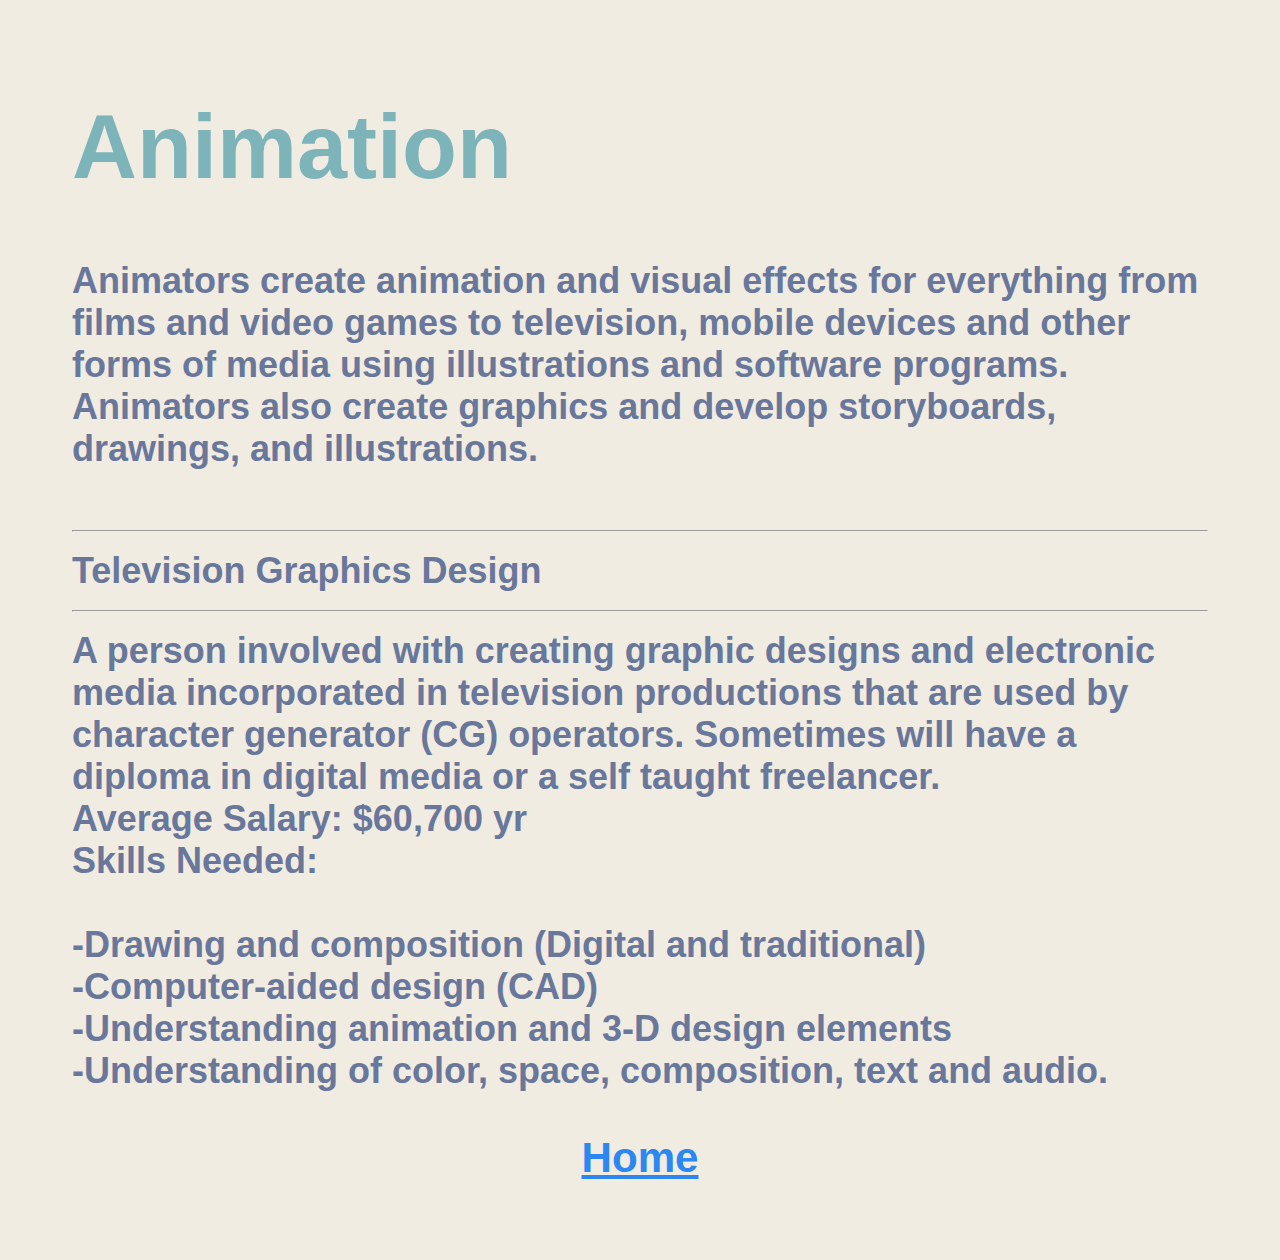
<file: animation.html>
<!DOCTYPE html>
<html>
<link rel="stylesheet" type="text/css" href="carouselmain.css">
<head>
<meta name="viewport" content="width=device-width, initial-scale=1">
<script src="carouseljs.js"></script>
</head>
<body>
<h1>Animation</h1>
<h2>Animators create animation and visual effects for everything from films and video games to television, mobile devices and other forms of media using illustrations and software programs. Animators also create graphics and develop storyboards, drawings, and illustrations.
<br>
<br>
<hr>
Television Graphics Design
<hr>
A person involved with creating graphic designs and electronic media incorporated in television productions that are used by character generator (CG) operators. Sometimes will have a diploma in digital media or a self taught  freelancer.
<br>Average Salary: $60,700 yr
<br>
Skills Needed:<br>
<br>-Drawing and composition (Digital and traditional)
<br>-Computer-aided design (CAD)
<br>-Understanding animation and 3-D design elements
<br>-Understanding of color, space, composition, text and audio.



<footer><center><h3><a href="quiz.html">Home</a></h3></center></footer>
</body>
</file>
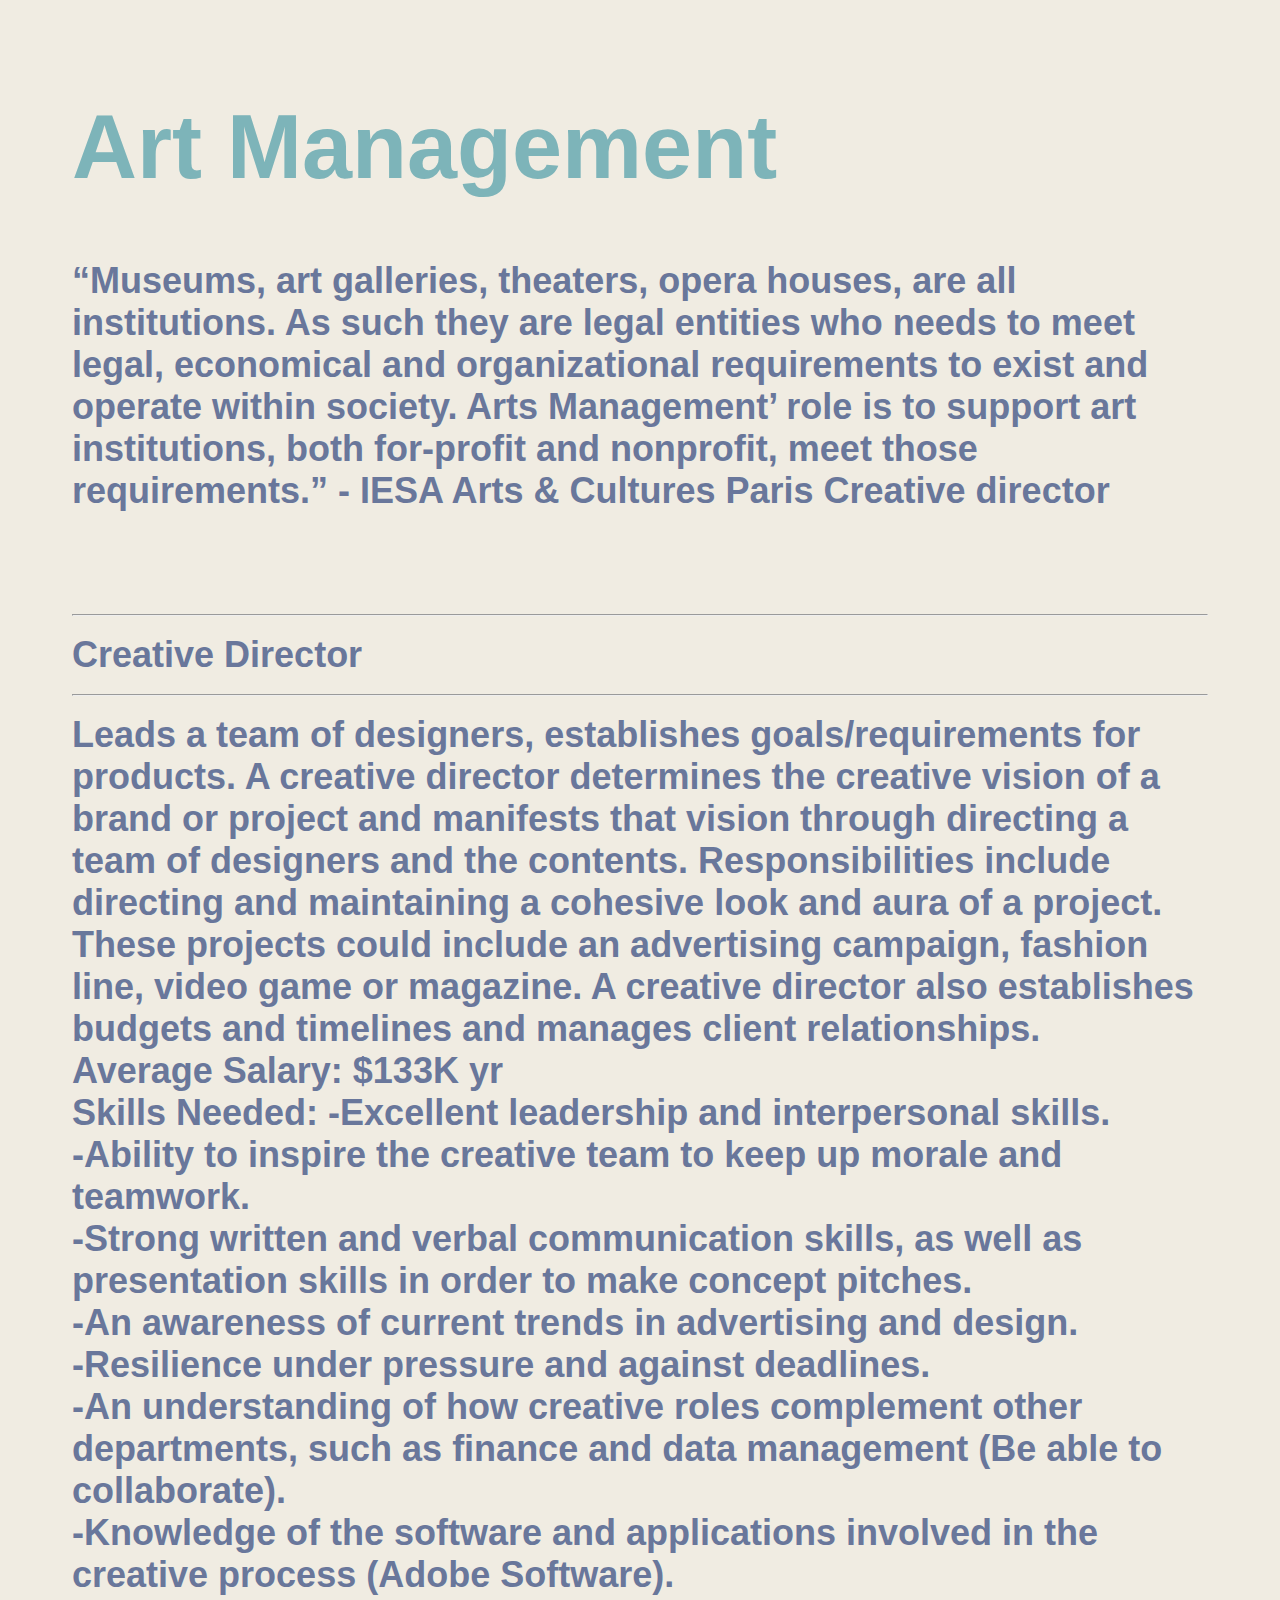
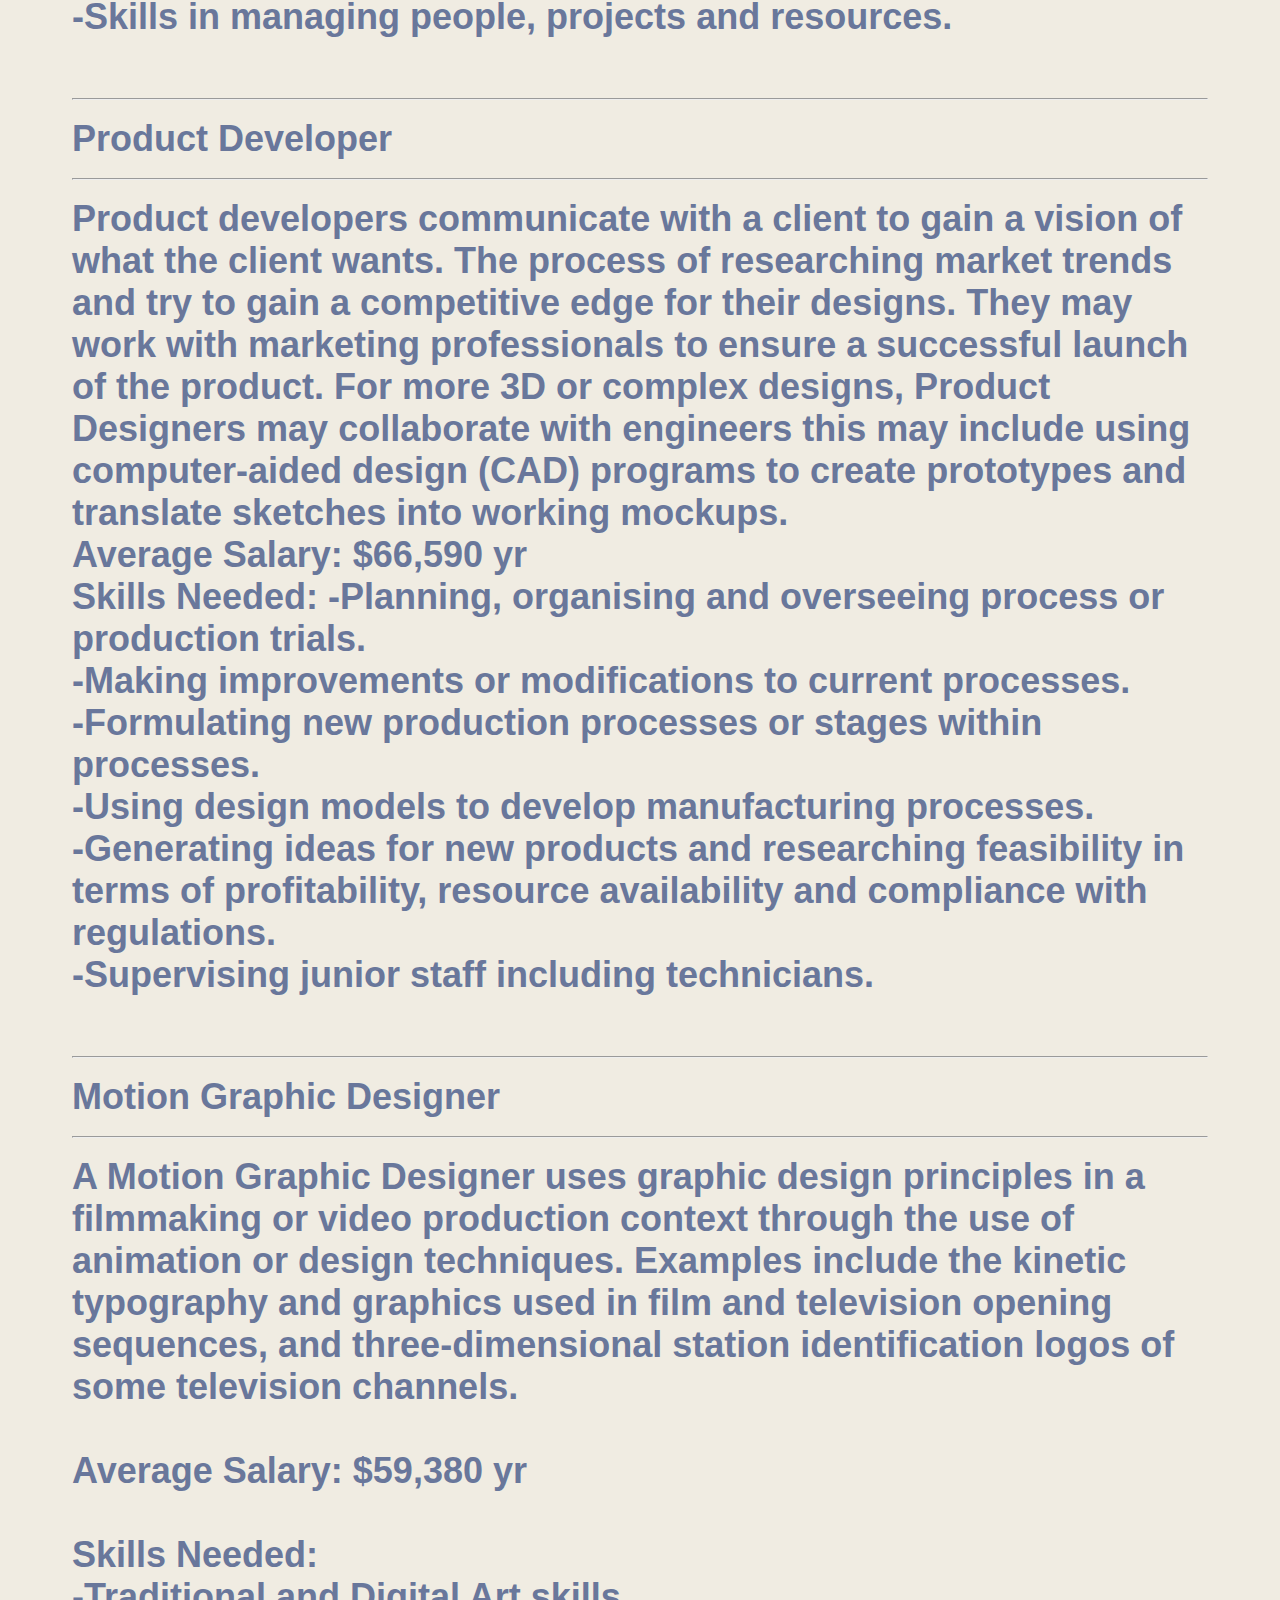
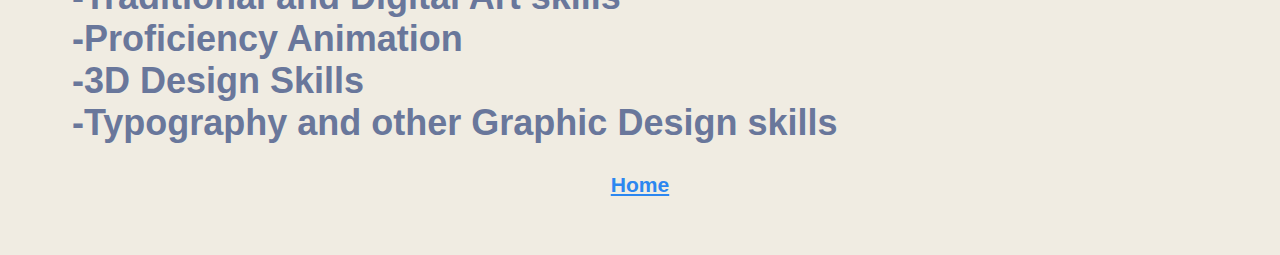
<file: artmanagement.html>
<!DOCTYPE html>
<html>
<link rel="stylesheet" type="text/css" href="carouselmain.css">
<head>
<meta name="viewport" content="width=device-width, initial-scale=1">
</head>
<body>
<h1>Art Management</h1>
<h2>“Museums, art galleries, theaters, opera houses, are all institutions. As such they are legal entities who needs to meet legal, economical and organizational requirements to exist and operate within society. Arts Management’ role is to support art institutions, both for-profit and nonprofit, meet those requirements.”  - IESA Arts & Cultures Paris Creative director
    <br>
    <br>
    <br>    
    <hr>
    Creative Director
        <hr>
        Leads a team of designers, establishes goals/requirements for products. A creative director determines the creative vision of a brand or project and manifests that vision through directing  a team of designers and the contents. Responsibilities include directing and maintaining a cohesive look and aura of a project. These projects could include an advertising campaign, fashion line, video game or magazine. A creative director also establishes budgets and timelines and manages client relationships.
        <br>
        Average Salary: $133K yr
        <br>
        Skills Needed: 
        -Excellent leadership and interpersonal skills.<br>
        -Ability to inspire the creative team to keep up morale and teamwork.<br>
        -Strong written and verbal communication skills, as well as presentation skills in order to make concept pitches.<br>
        -An awareness of current trends in advertising and design.<br>
        -Resilience under pressure and against deadlines.<br>
        -An understanding of how creative roles complement other departments, such as finance and data management (Be able to collaborate). <br>
        -Knowledge of the software and applications involved in the creative process  (Adobe Software).<br>
        -Skills in managing people, projects and resources.<br>
        <br>
        <hr>
        Product Developer
        <hr>
        Product developers communicate with a client to gain a vision of what the client wants. The process of researching market trends and try to gain a competitive edge for their designs. They may work with marketing professionals to ensure a successful launch of the product. For more 3D or complex designs, Product Designers may collaborate with engineers this may include using computer-aided design (CAD) programs to create prototypes and translate sketches into working mockups. 
        <br>
        Average Salary: $66,590 yr
        <br>
        Skills Needed: 
        -Planning, organising and overseeing process or production trials. <br>
        -Making improvements or modifications to current processes. <br>
        -Formulating new production processes or stages within processes. <br>
        -Using design models to develop manufacturing processes. <br>
        -Generating ideas for new products and researching feasibility in terms of profitability, resource availability and compliance with regulations. <br>
        -Supervising junior staff including technicians. <br>
        <br>
        <hr>
        Motion Graphic Designer
        <hr>
        A Motion Graphic Designer uses graphic design principles in a filmmaking or video production context through the use of animation or design techniques. Examples include the kinetic typography and graphics used in film and television opening sequences, and three-dimensional station identification logos of some television channels.
        <br>
        <br>
        Average Salary: $59,380 yr
        <br>
        <br>
        Skills Needed:
        <br>-Traditional and Digital Art skills
        <br>-Proficiency Animation 
        <br>-3D Design Skills
        <br>-Typography and other Graphic Design skills
    </h2>

<footer><center><h3><a href="quiz.html">Home</a></h3></center></footer>
</body>
</html>
</file>
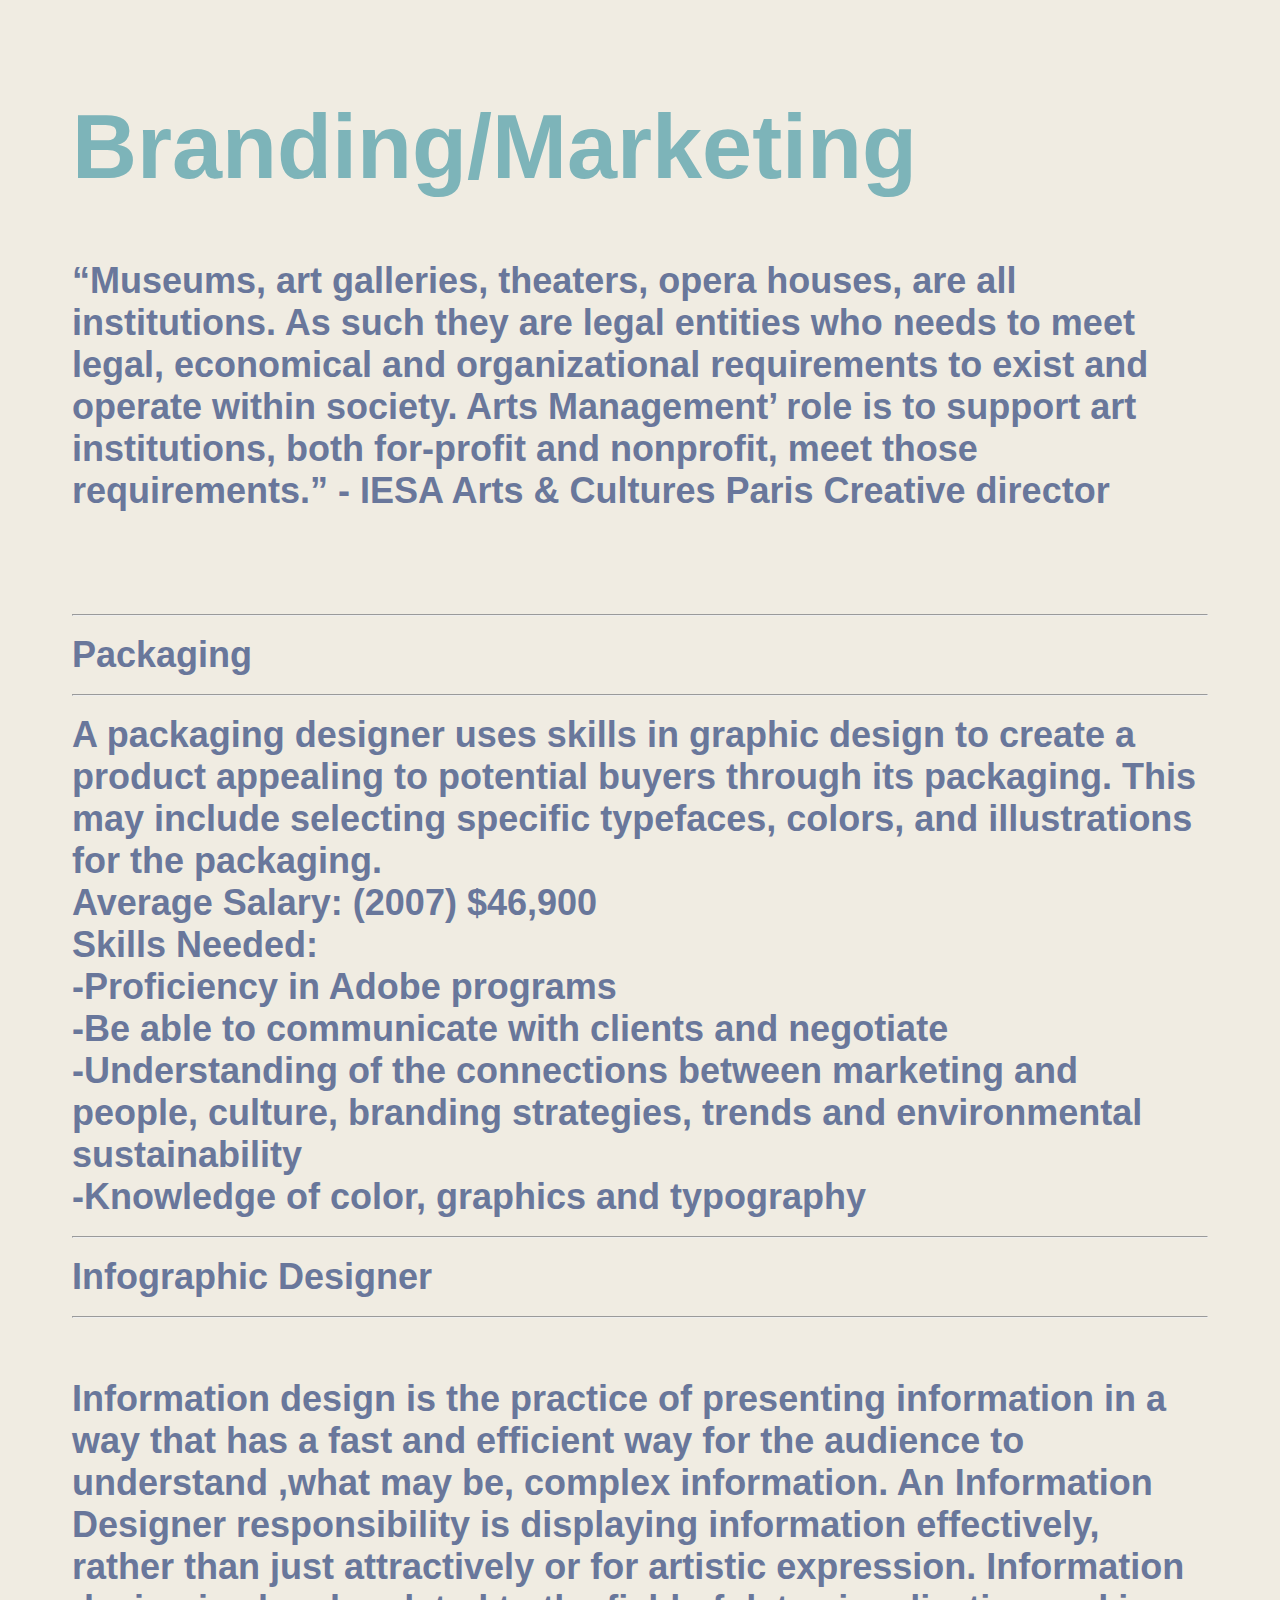
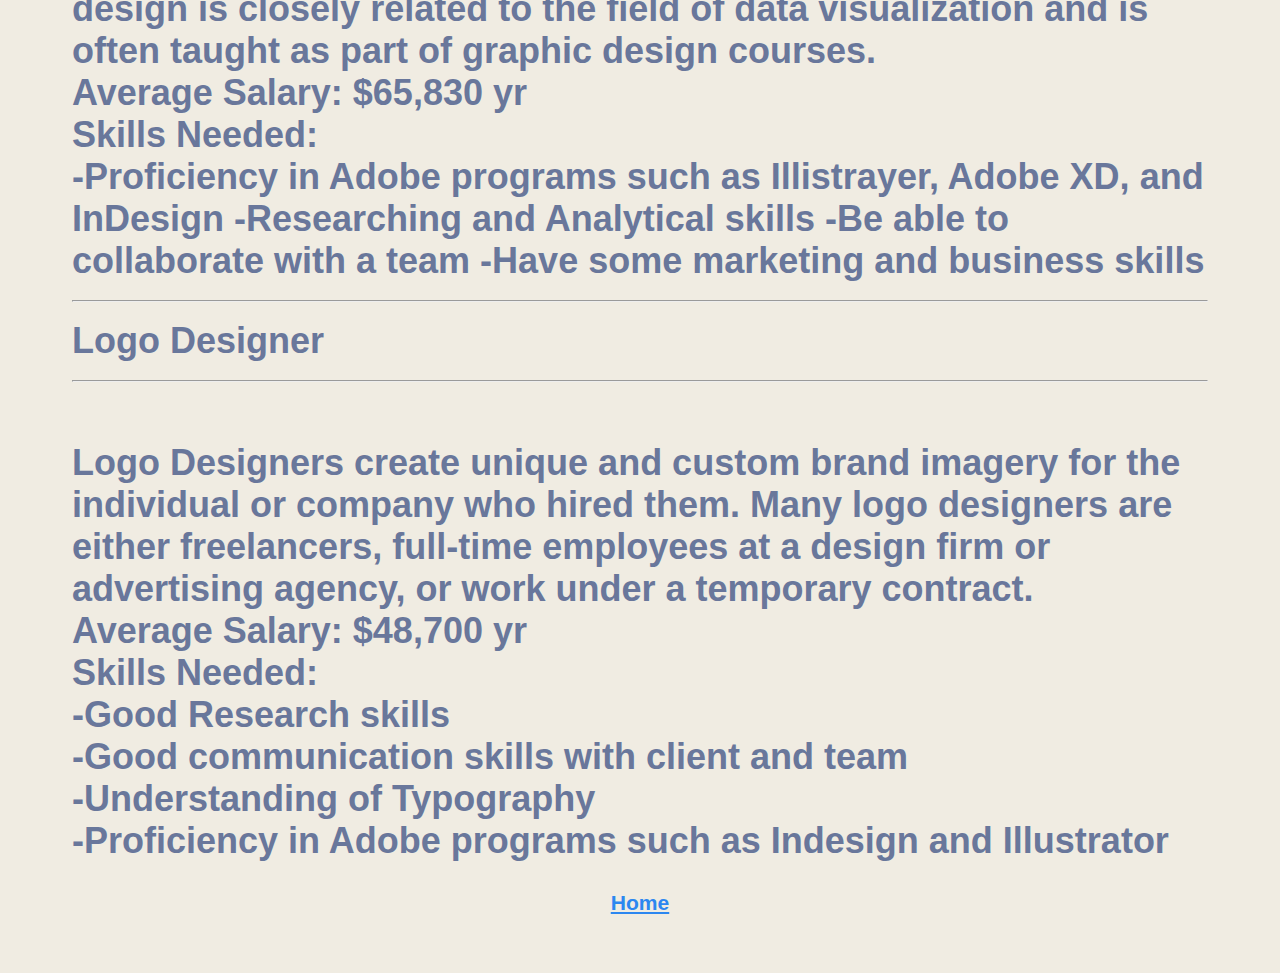
<file: branding.html>
<!DOCTYPE html>
<html>
<link rel="stylesheet" type="text/css" href="carouselmain.css">
<head>
<meta name="viewport" content="width=device-width, initial-scale=1">
</head>
<body>
<h1>Branding/Marketing</h1>
<h2>“Museums, art galleries, theaters, opera houses, are all institutions. As such they are legal entities who needs to meet legal, economical and organizational requirements to exist and operate within society. Arts Management’ role is to support art institutions, both for-profit and nonprofit, meet those requirements.”  - IESA Arts & Cultures Paris Creative director
        <br>
        <br>
        <br>    
        <hr> 
        Packaging
        <hr>
        A packaging designer uses skills in graphic design to create a product appealing to potential buyers through its packaging. This may include selecting specific typefaces, colors, and illustrations for the packaging.
        <br>    
    Average Salary: (2007) $46,900
    <br>
    Skills Needed:
    <br>
    -Proficiency in Adobe programs<br>
    -Be able to communicate with clients and negotiate<br>
    -Understanding of the connections between marketing and people, culture, branding strategies, trends and environmental sustainability<br>
    -Knowledge of color, graphics and typography<br>
    <hr>
    Infographic Designer
    <hr>
    <br>
    Information design is the practice of presenting information in a way that has a fast and  efficient way for the audience to understand ,what may be, complex information. An Information Designer responsibility is displaying information effectively, rather than just attractively or for artistic expression. Information design is closely related to the field of data visualization and is often taught as part of graphic design courses.
    <br>
    Average Salary: $65,830 yr
    <br>
    Skills Needed:
    <br>
    -Proficiency in Adobe programs such as Illistrayer, Adobe XD, and InDesign
    -Researching and Analytical skills
    -Be able to collaborate with a team
    -Have some marketing and business skills
    <br>
    <hr>
    Logo Designer
    <hr>
    <br>
    Logo Designers create unique and custom brand imagery for the individual or company who hired them. Many logo designers are either freelancers, full-time employees at a design firm or advertising agency, or work under a temporary contract.
    <br>
    Average Salary: $48,700 yr
    <br>
    Skills Needed:<br>
    -Good Research skills<br>
    -Good communication skills with client and team<br>
    -Understanding of Typography<br>
    -Proficiency in Adobe programs such as Indesign and Illustrator<br>
</h2></body>

<footer><center><h3><a href="quiz.html">Home</a></h3></center></footer>
</file>
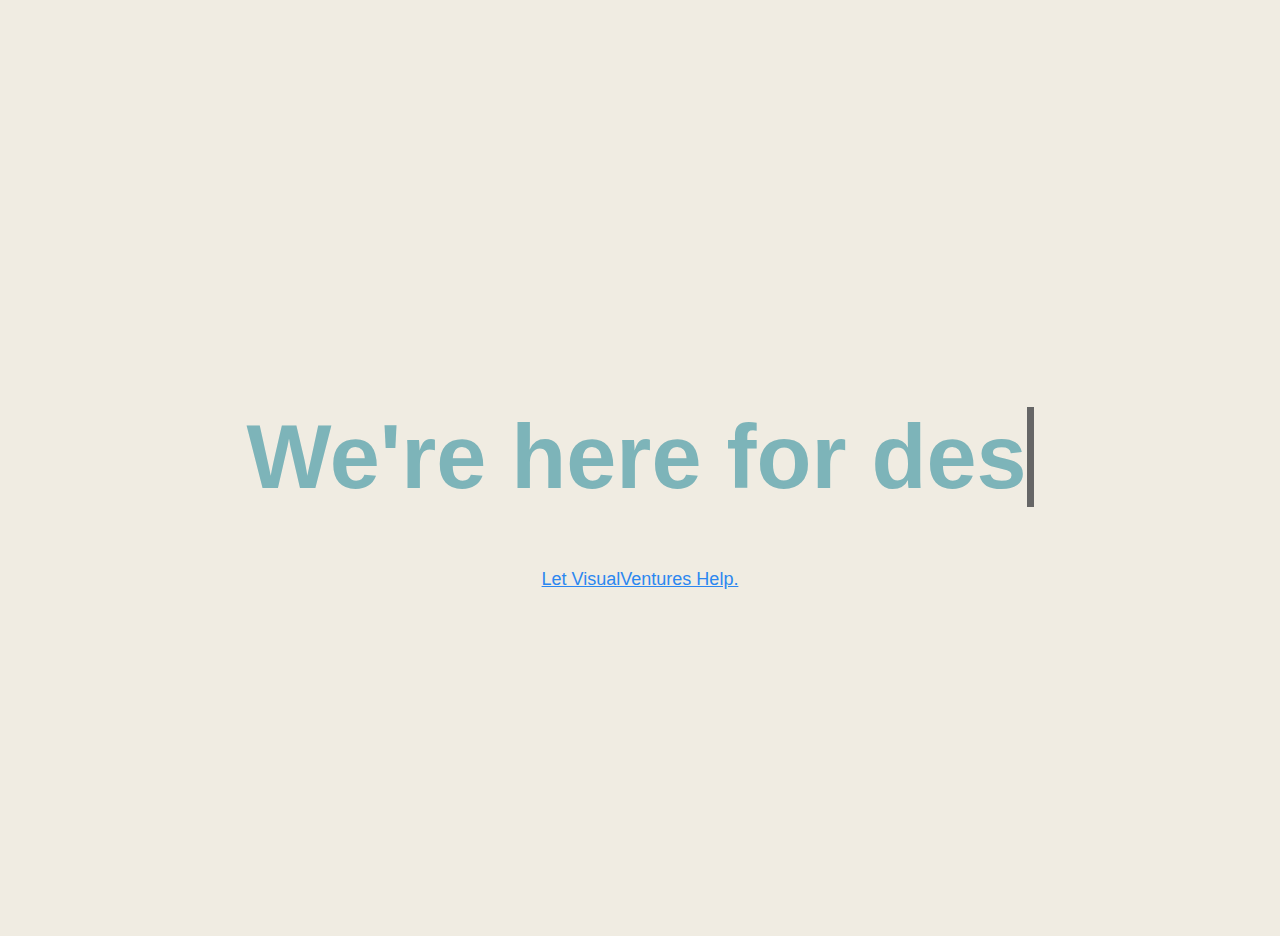
<file: carousel.html>
<!DOCTYPE html>
<html>
<link rel="stylesheet" type="text/css" href="carouselmain.css">
<head>
<meta name="viewport" content="width=device-width, initial-scale=1">
<script src="carouseljs.js"></script>
</head>
<body>
<h1>We're here for
  <span
     class="txt-rotate"
     data-period="2000"
     data-rotate= '[ "designers.", "artists.", "illustrators.", "freelancers.", "your career." ]'></span>
</h1>
<center><a href="quiz.html">Let VisualVentures Help.</a></center>


</body>
</html>
</file>
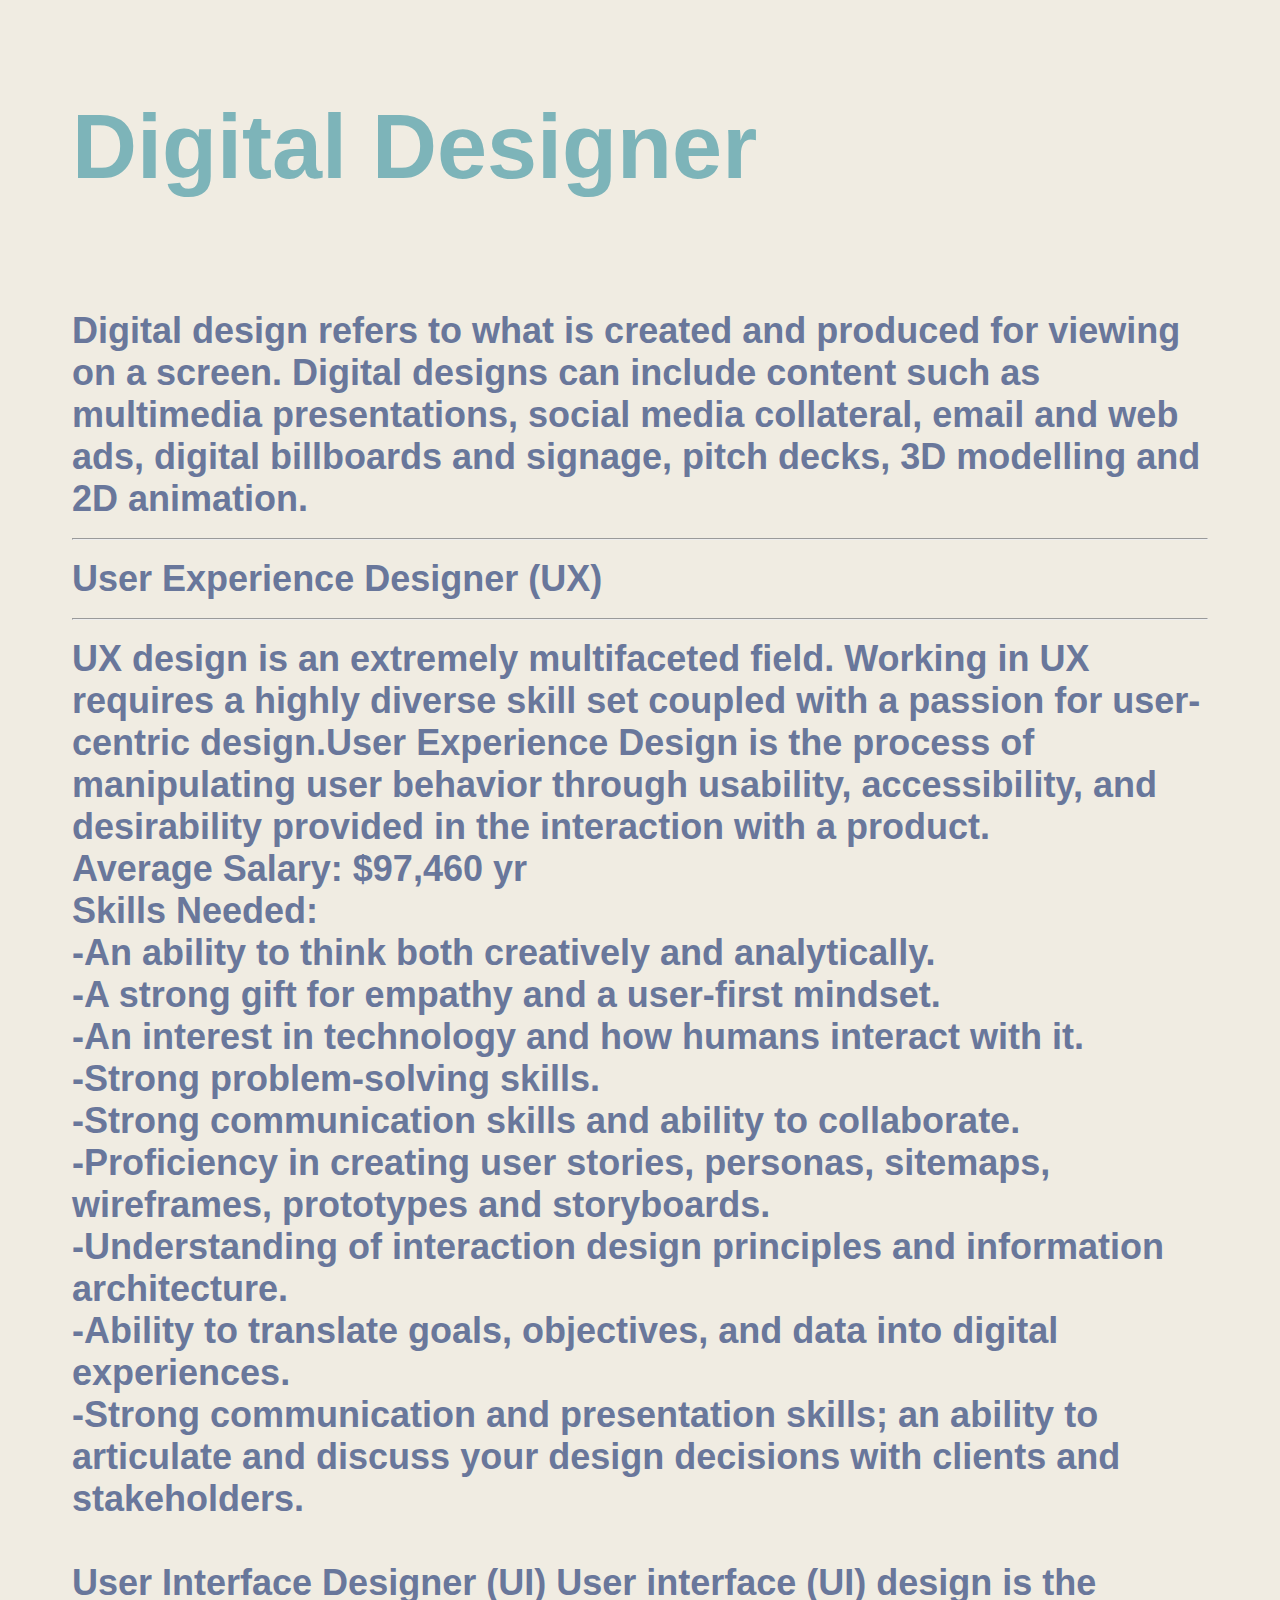
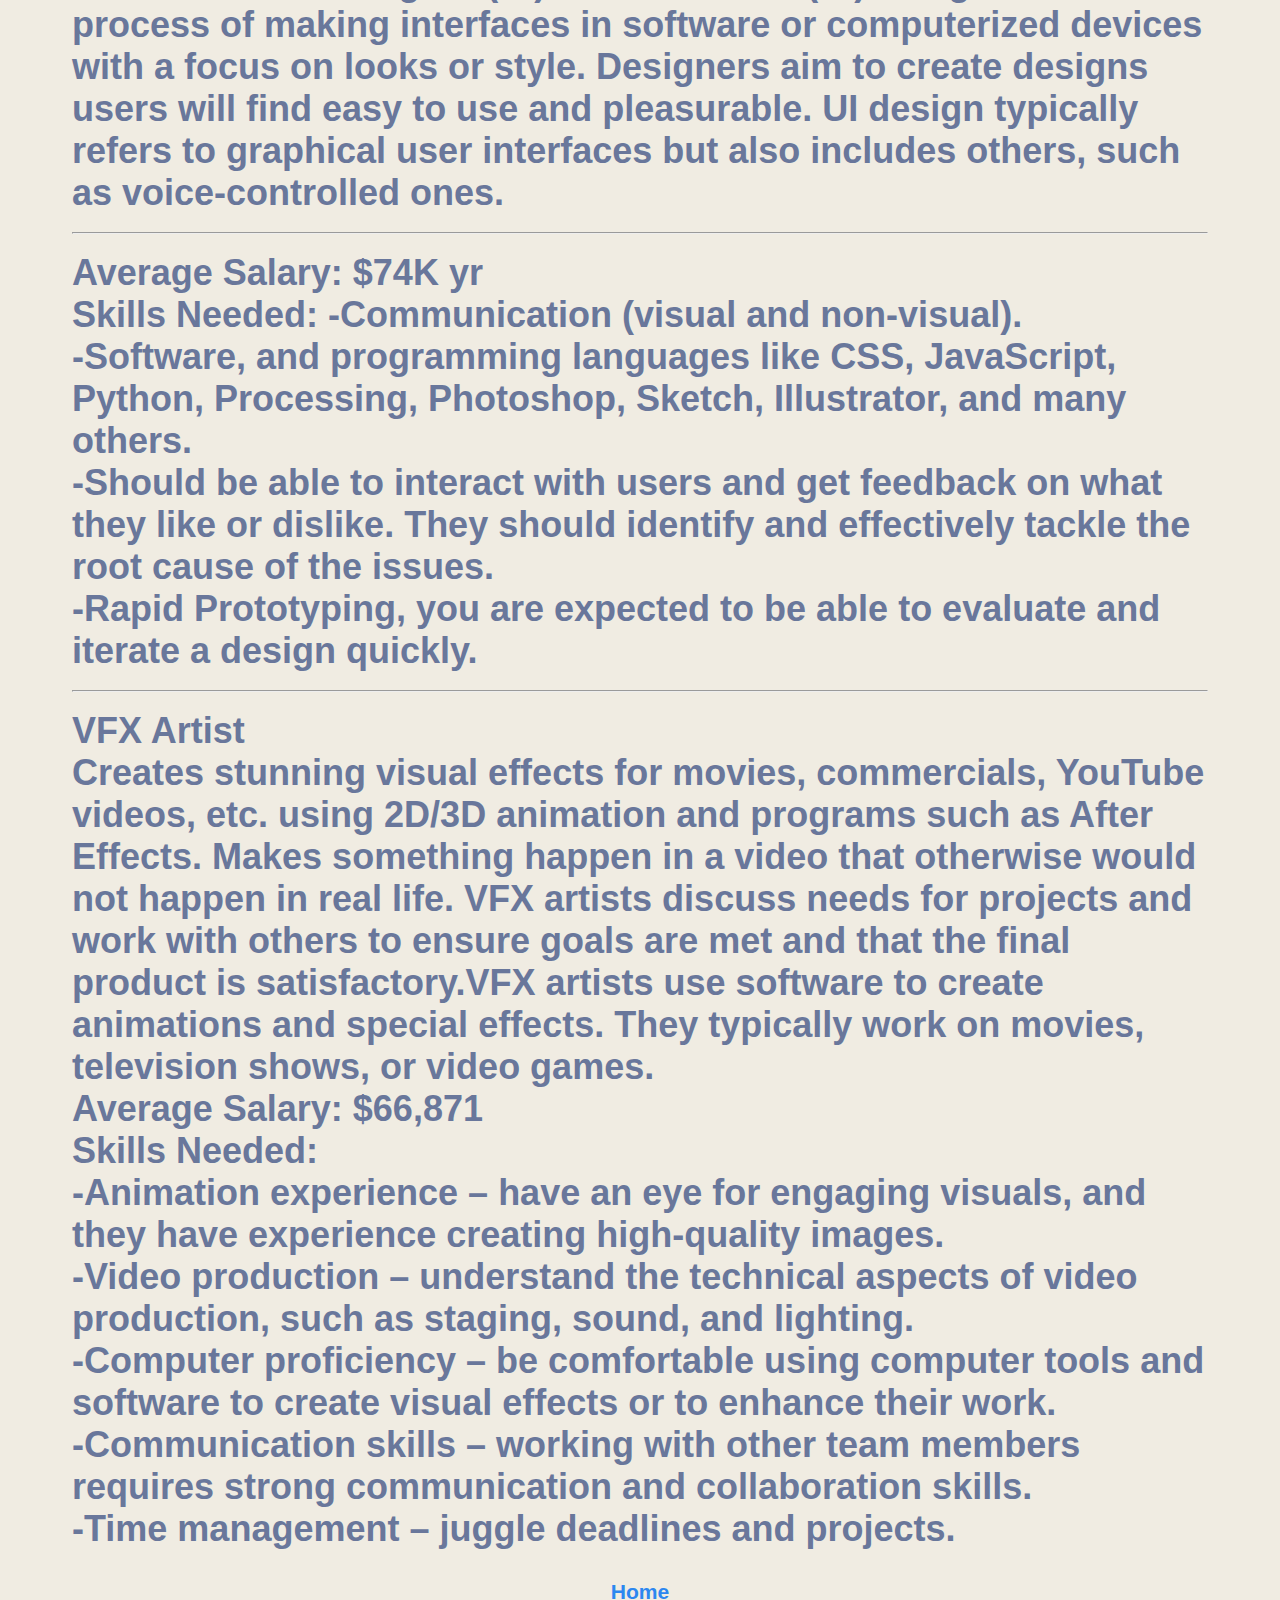
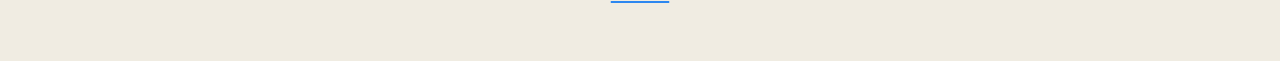
<file: digitaldesign.html>
<!DOCTYPE html>
<html>
<link rel="stylesheet" type="text/css" href="carouselmain.css">
<head>
<meta name="viewport" content="width=device-width, initial-scale=1">
</head>
<body>
<h1>Digital Designer</h1><br>
<h2>
        Digital design refers to what is created and produced for viewing on a screen.
        Digital designs can include content such as multimedia presentations, social media collateral, email and web ads, digital billboards and signage, pitch decks, 3D modelling and 2D animation.
        <br>
        <hr>
        User Experience Designer (UX)
        <hr>
        UX design is an extremely multifaceted field. Working in UX requires a highly diverse skill set coupled with a passion for user-centric design.User Experience Design is the process of manipulating user behavior through usability, accessibility, and desirability provided in the interaction with a product.
        <br>
        Average Salary: $97,460 yr
        <br>
        Skills Needed:
        <br>
        -An ability to think both creatively and analytically. <br>
        -A strong gift for empathy and a user-first mindset. <br>
        -An interest in technology and how humans interact with it. <br>
        -Strong problem-solving skills. <br>
        -Strong communication skills and ability to collaborate. <br>
        -Proficiency in creating user stories, personas, sitemaps, wireframes, prototypes and storyboards. <br>
        -Understanding of interaction design principles and information architecture. <br>
        -Ability to translate goals, objectives, and data into digital experiences. <br>
        -Strong communication and presentation skills; an ability to articulate and discuss your design decisions with clients and stakeholders. <br>   
    <br>
        User Interface Designer (UI)
        User interface (UI) design is the process of making interfaces in software or computerized devices with a focus on looks or style. Designers aim to create designs users will find easy to use and pleasurable. UI design typically refers to graphical user interfaces but also includes others, such as voice-controlled ones.
        <hr>
        Average Salary: $74K yr<br>
        Skills Needed:
        -Communication (visual and non-visual). <br>
        -Software, and programming languages like CSS, JavaScript, Python, Processing, Photoshop, Sketch, Illustrator, and many others. <br>
        -Should be able to interact with users and get feedback on what they like or dislike. They should identify and effectively tackle the root cause of the issues. <br>
        -Rapid Prototyping, you are expected to be able to evaluate and iterate a design quickly. <br>
        <hr>
        VFX Artist<br>
        Creates stunning visual effects for movies, commercials, YouTube videos, etc. using 2D/3D animation and programs such as After Effects.  Makes something happen in a video that otherwise would not happen in real life. VFX artists discuss needs for projects and work with others to ensure goals are met and that the final product is satisfactory.VFX artists use software to create animations and special effects. They typically work on movies, television shows, or video games.
        <br>
        Average Salary: $66,871
        <br>
        Skills Needed:<br>
        -Animation experience – have an eye for engaging visuals, and they have experience creating high-quality images. <br>
        -Video production – understand the technical aspects of video production, such as staging, sound, and lighting. <br>
        -Computer proficiency – be comfortable using computer tools and software to create visual effects or to enhance their work. <br>
        -Communication skills – working with other team members requires strong communication and collaboration skills. <br>
        -Time management – juggle deadlines and projects. <br>
    </h2>

<footer><center><h3><a href="quiz.html">Home</a></h3></center></footer>
</body>
</html>
</file>
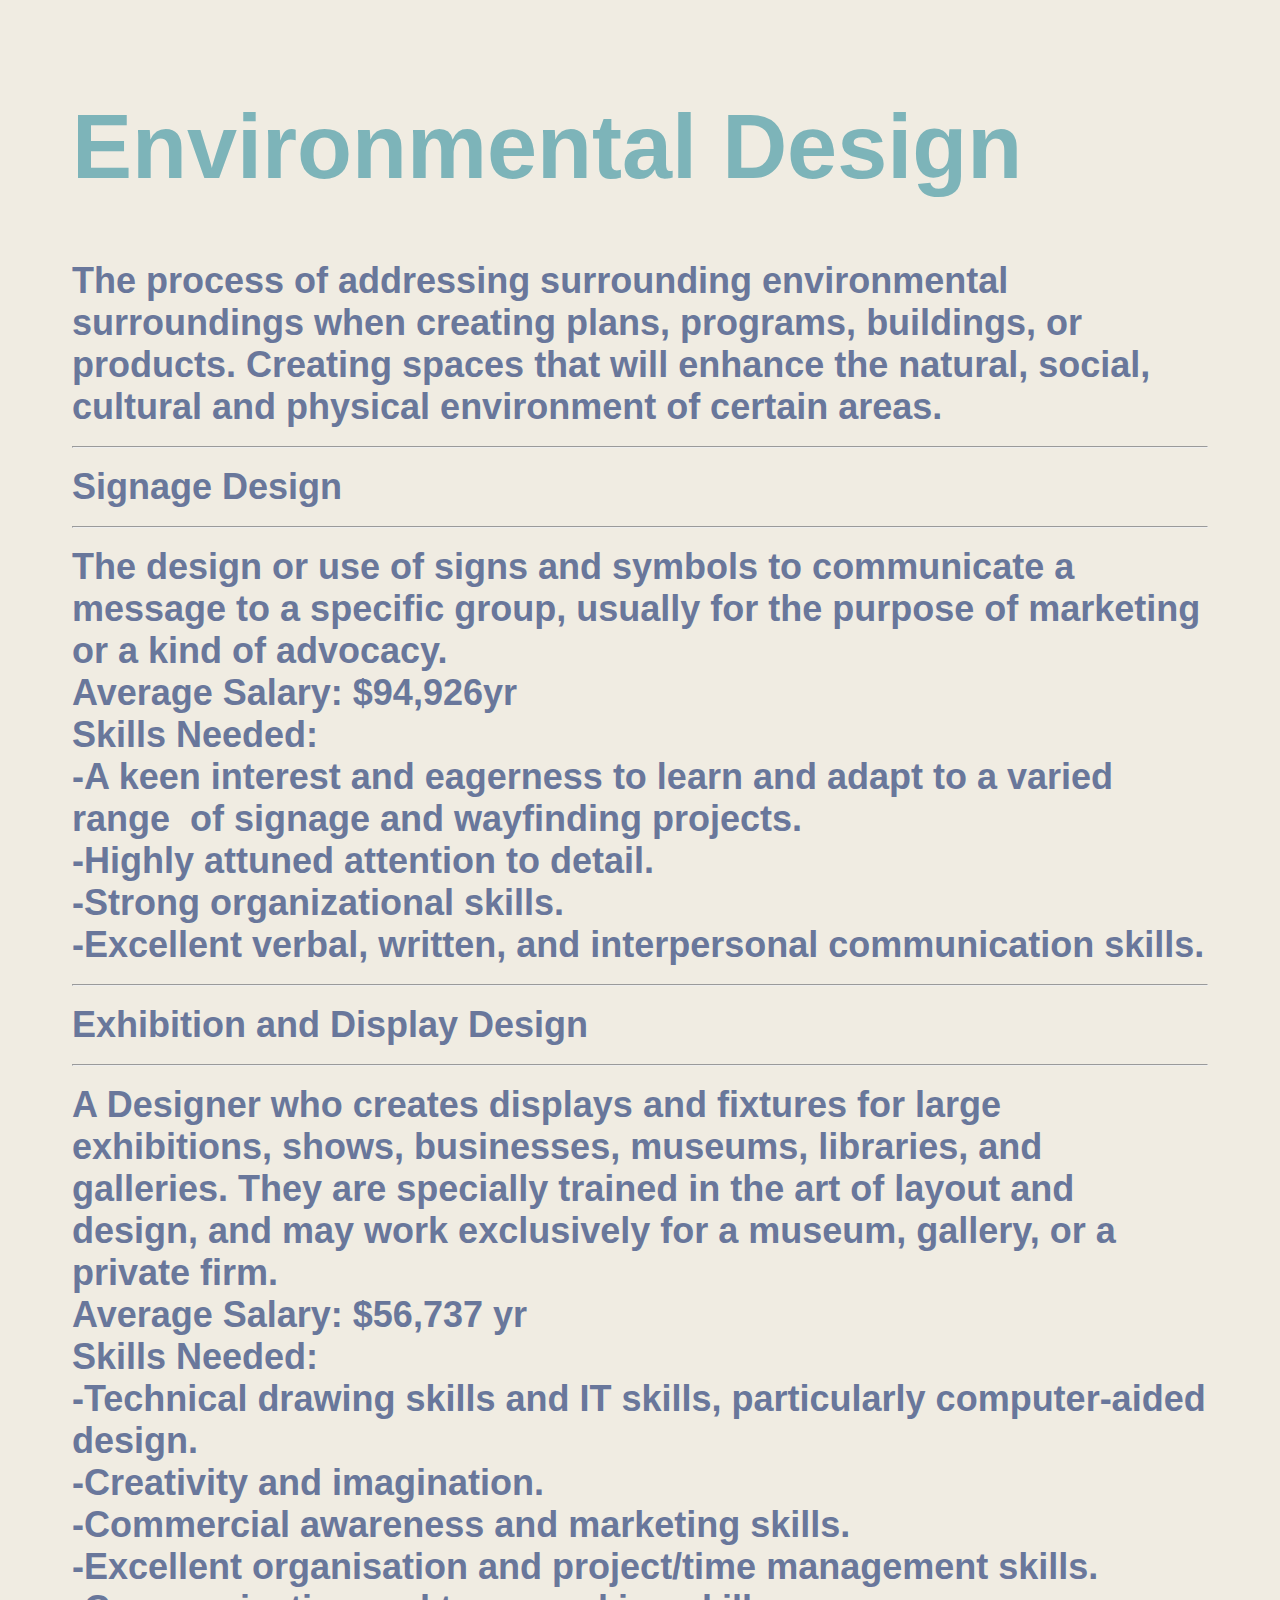
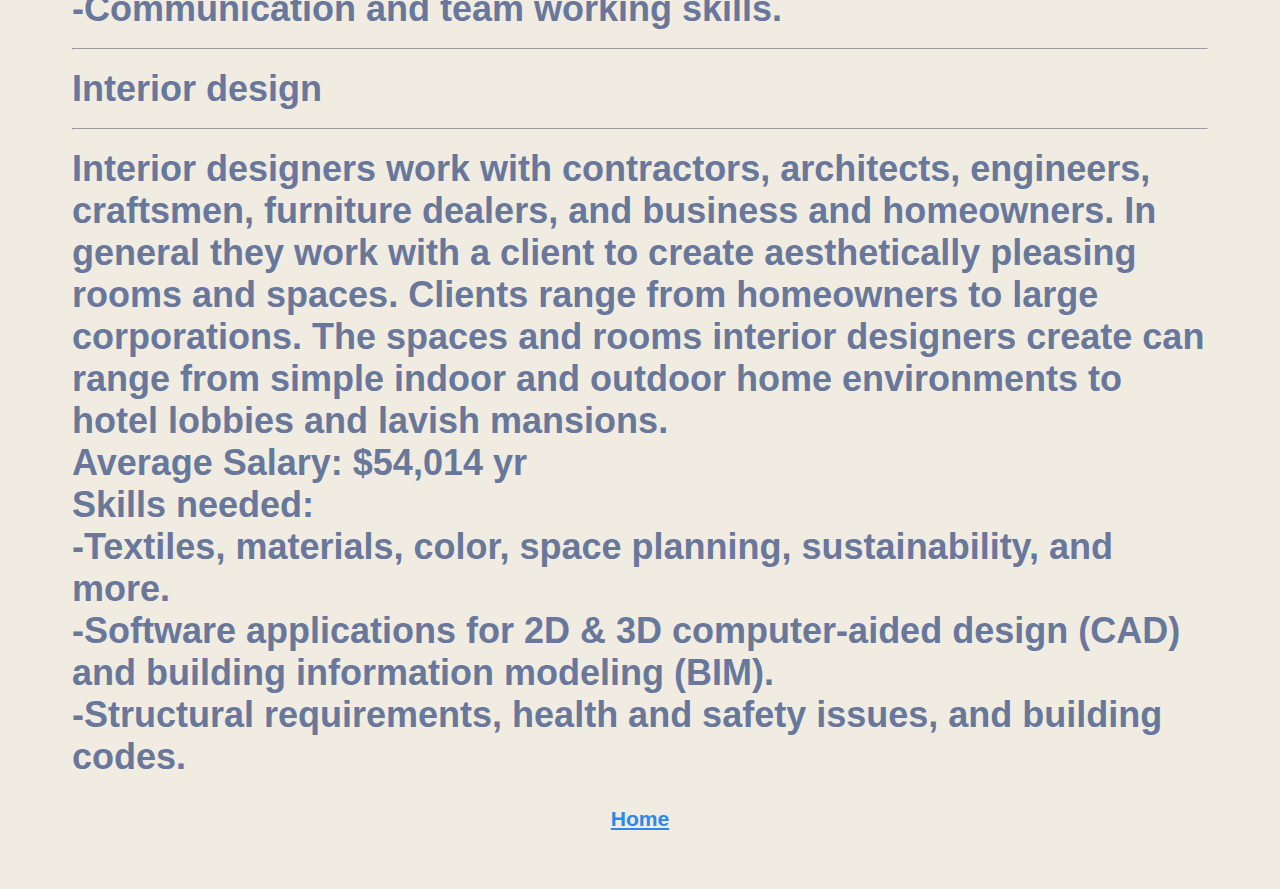
<file: environmental.html>
<!DOCTYPE html>
<html>
<link rel="stylesheet" type="text/css" href="carouselmain.css">
<head>
<meta name="viewport" content="width=device-width, initial-scale=1">
<script src="carouseljs.js"></script>
</head>
<body>
<h1>Environmental Design</h1>
<h2>The process of addressing surrounding environmental surroundings when creating plans, programs, buildings, or products. Creating spaces that will enhance the natural, social, cultural and physical environment of certain areas.
<br>
<hr>
Signage Design 
<hr>
The design or use of signs and symbols to communicate a message to a specific group, usually for the purpose of marketing or a kind of advocacy.
<br>
Average Salary: $94,926yr
<br>
Skills Needed:<br>
-A keen interest and eagerness to learn and adapt to a varied range  of signage and wayfinding projects. <br>
-Highly attuned attention to detail. <br>
-Strong organizational skills. <br>
-Excellent verbal, written, and interpersonal communication skills. <br>
<hr>
Exhibition and Display Design
<hr>
A Designer who creates displays and fixtures for large exhibitions, shows, businesses, museums, libraries, and galleries. They are specially trained in the art of layout and design, and may work exclusively for a museum, gallery, or a private firm.
<br>
Average Salary: $56,737 yr
<br>
Skills Needed:<br>
-Technical drawing skills and IT skills, particularly computer-aided design. <br>
-Creativity and imagination.<br>
-Commercial awareness and marketing skills.<br>
-Excellent organisation and project/time management skills.<br>
-Communication and team working skills.<br>
<hr>
Interior design
<hr>
Interior designers work with contractors, architects, engineers, craftsmen, furniture dealers, and business and homeowners. In general they work with a client to create aesthetically pleasing rooms and spaces. Clients range from homeowners to large corporations. The spaces and rooms interior designers create can range from simple indoor and outdoor home environments to hotel lobbies and lavish mansions.
<br>
Average Salary: $54,014 yr
<br>
Skills needed:<br>
-Textiles, materials, color, space planning, sustainability, and more. <br>
-Software applications for 2D & 3D computer-aided design (CAD) and building information modeling (BIM). <br>
-Structural requirements, health and safety issues, and building codes. <br>

</h2>














<footer><center><h3><a href="quiz.html">Home</a></h3></center></footer>
</body>
</file>
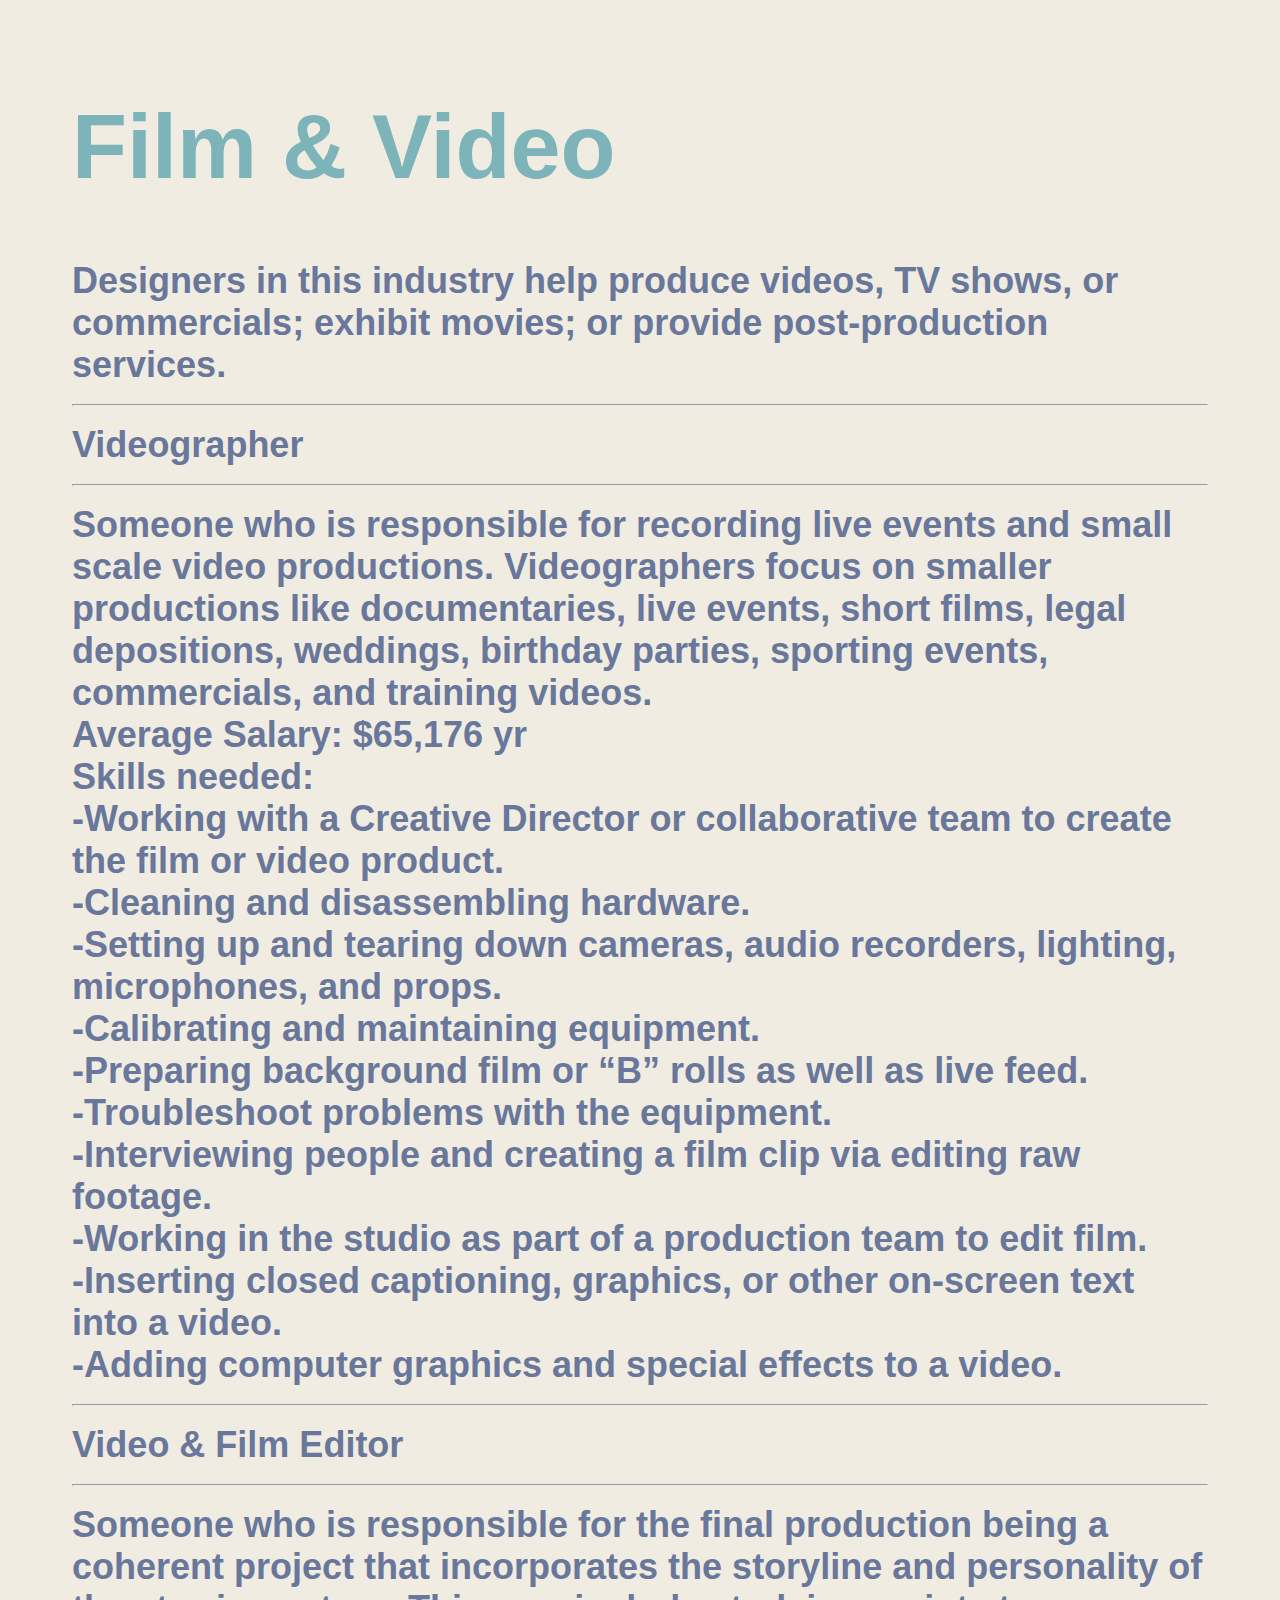
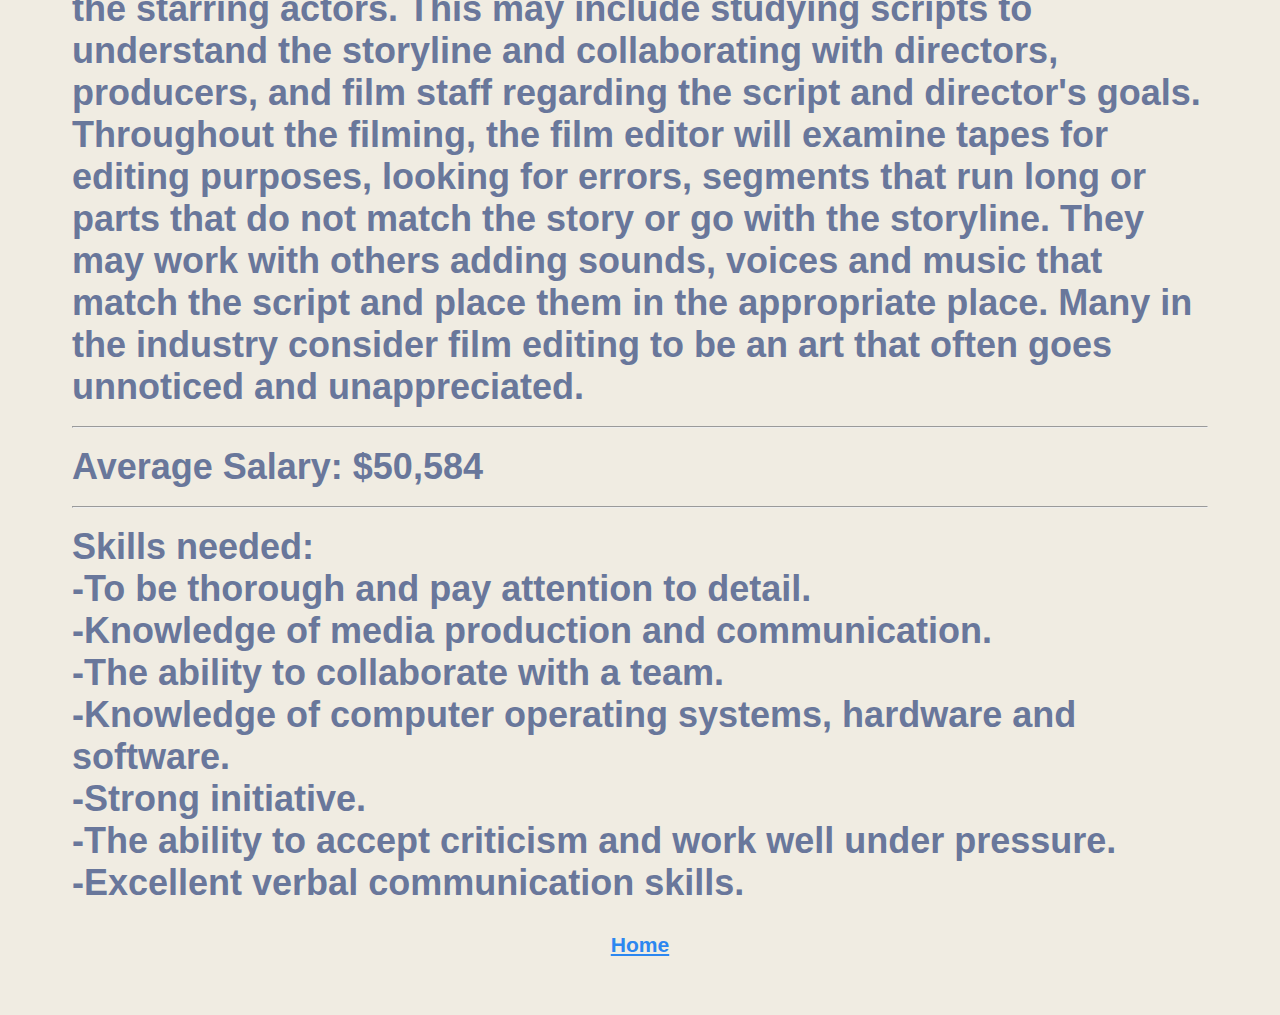
<file: filmandvideo.html>
<!DOCTYPE html>
<html>
<link rel="stylesheet" type="text/css" href="carouselmain.css">
<head>
<meta name="viewport" content="width=device-width, initial-scale=1">
</head>
<body>
<h1>Film & Video</h1>
<h2>Designers in this industry help produce  videos, TV shows, or commercials; exhibit movies; or provide post-production services.
<br>
<hr>
Videographer
<hr>
Someone who is responsible for recording live events and small scale video productions. Videographers focus on smaller productions like documentaries, live events, short films, legal depositions, weddings, birthday parties, sporting events, commercials, and training videos.
<br>
Average Salary: $65,176 yr
<br>
Skills needed:<br>
-Working with a Creative Director or collaborative team to create the film or video product. <br>
-Cleaning and disassembling hardware. <br>
-Setting up and tearing down cameras, audio recorders, lighting, microphones, and props. <br>
-Calibrating and maintaining equipment. <br>
-Preparing background film or “B” rolls as well as live feed. <br>
-Troubleshoot problems with the equipment. <br>
-Interviewing people and creating a film clip via editing raw footage. <br>
-Working in the studio as part of a production team to edit film. <br>
-Inserting closed captioning, graphics, or other on-screen text into a video. <br>
-Adding computer graphics and special effects to a video. <br> 
<hr>
Video & Film Editor 
<hr>
Someone who is responsible for the final production being a coherent project that incorporates the storyline and personality of the starring actors. This may include studying scripts to understand the storyline and collaborating with directors, producers, and film staff regarding the script and director's goals. Throughout the filming, the film editor will examine tapes for editing purposes, looking for errors, segments that run long or parts that do not match the story or go with the storyline. They  may work with others adding sounds, voices and music that match the script and place them in the appropriate place. Many in the industry consider film editing to be an art that often goes unnoticed and unappreciated.
<hr>
Average Salary: $50,584
<hr>
Skills needed: <br>
-To be thorough and pay attention to detail.<br>
-Knowledge of media production and communication.<br>
-The ability to collaborate with a team.<br>
-Knowledge of computer operating systems, hardware and software.<br>
-Strong initiative.<br>
-The ability to accept criticism and work well under pressure.<br>
-Excellent verbal communication skills.
</h2>
<footer><center><h3><a href="quiz.html">Home</a></h3></center></footer>
</body>
</html>
</file>
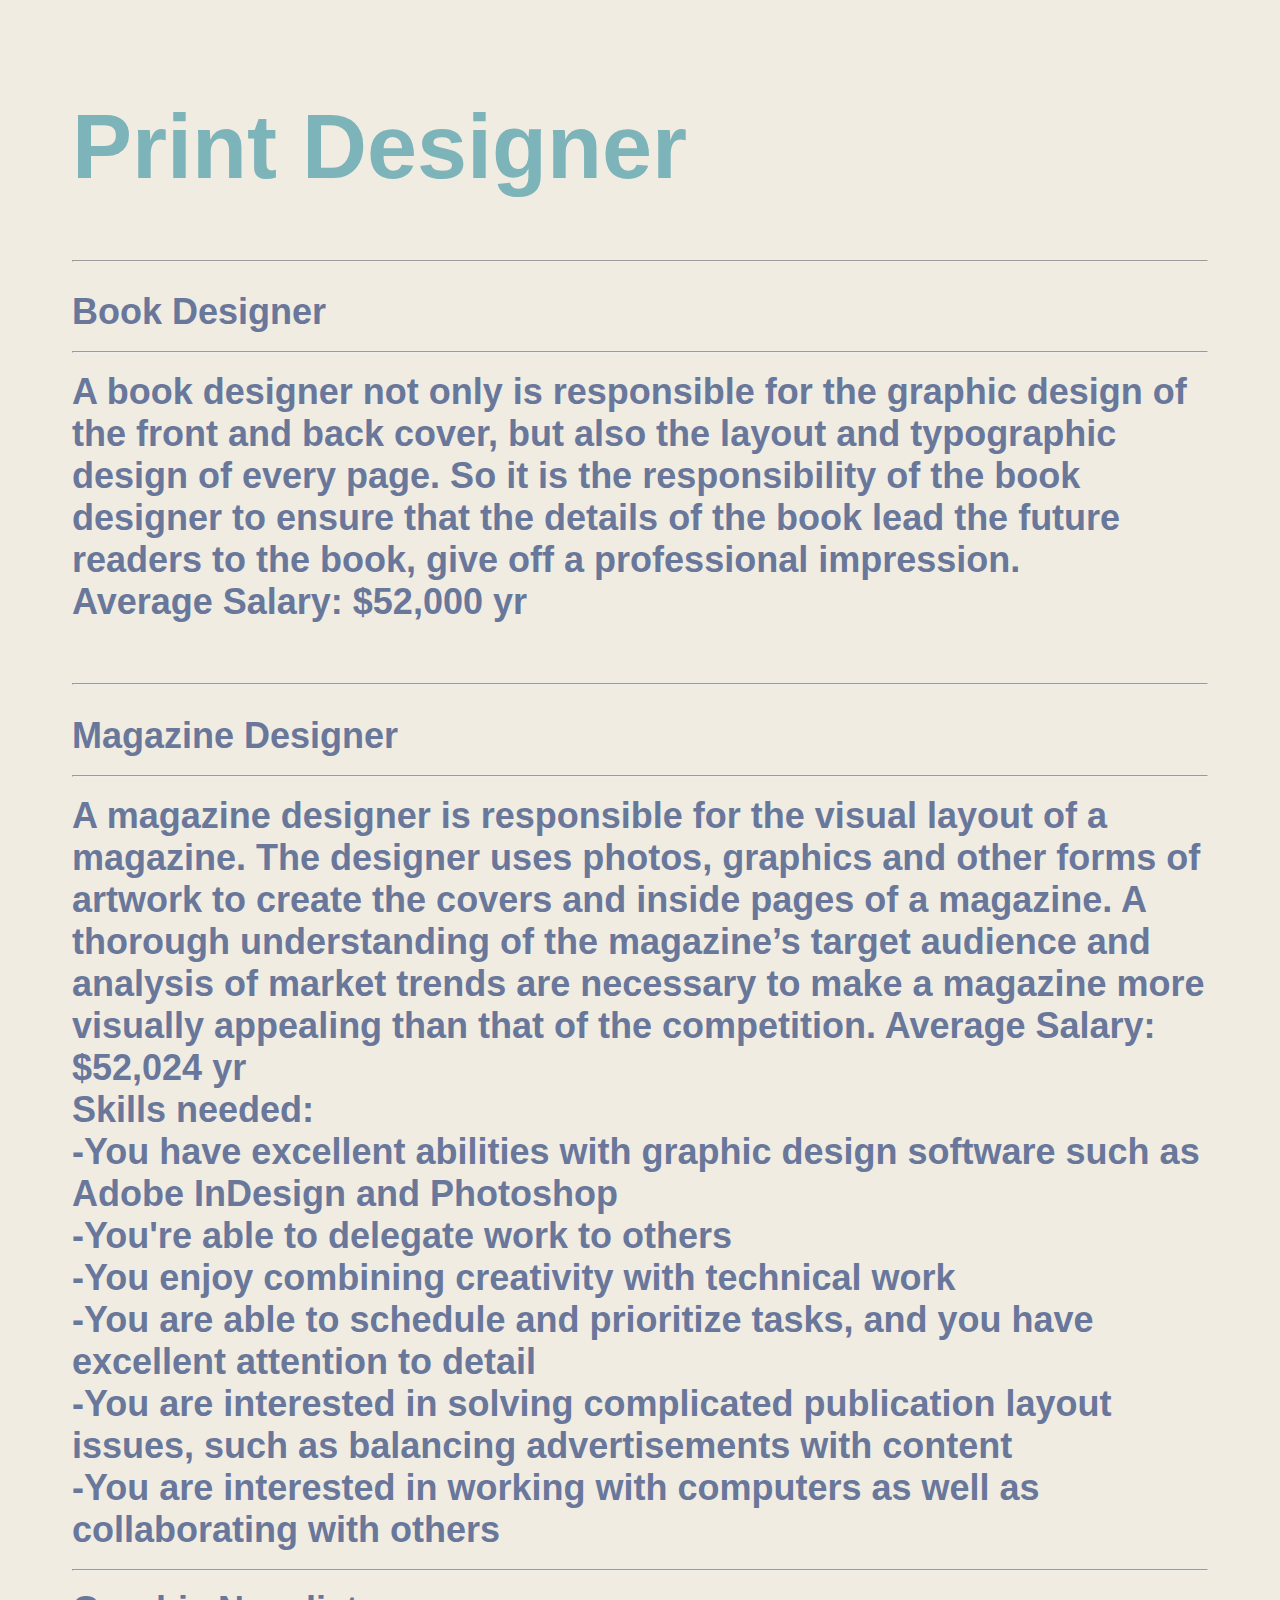
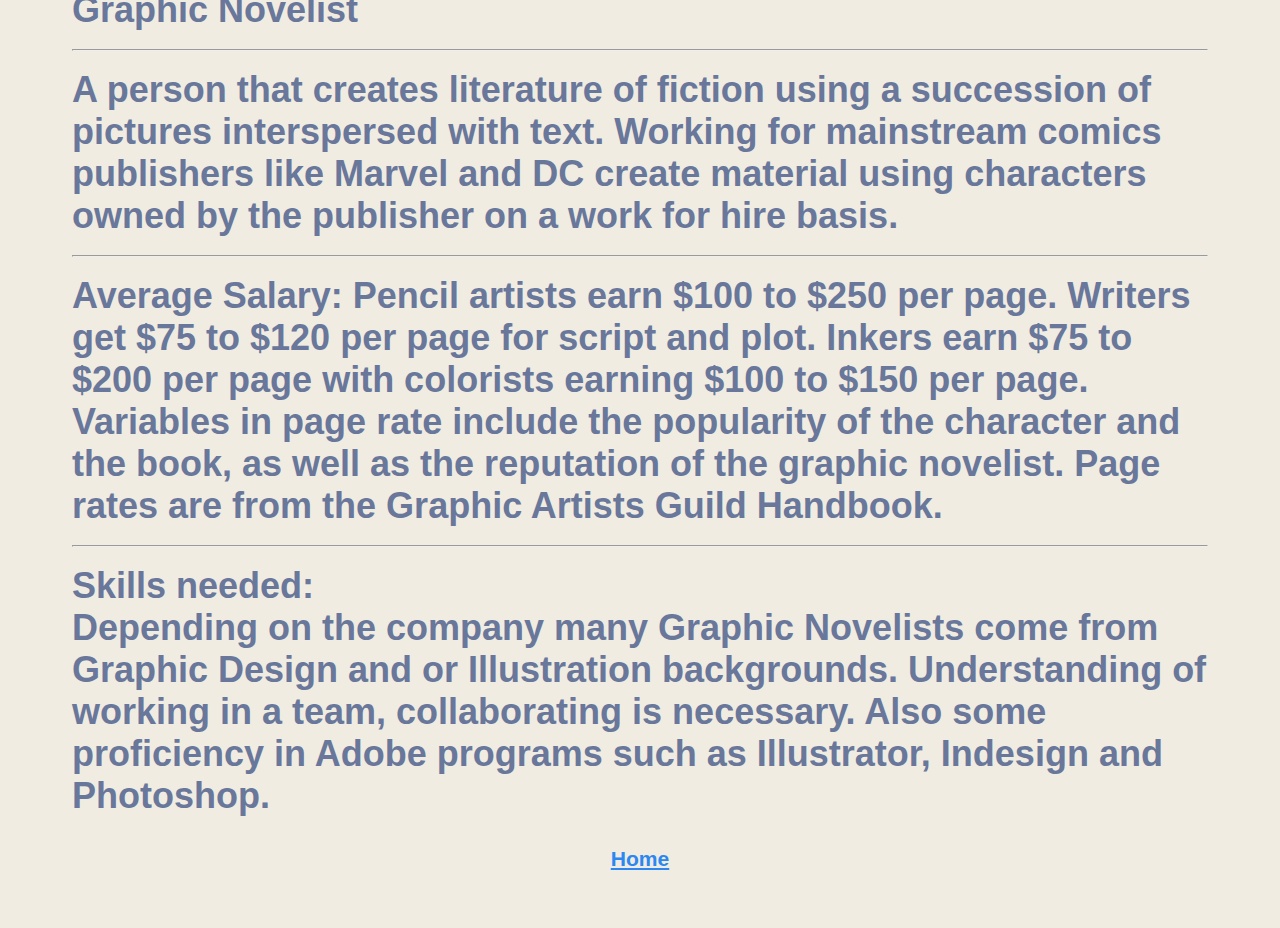
<file: printdesigner.html>
<!DOCTYPE html>
<html>
<link rel="stylesheet" type="text/css" href="carouselmain.css">
<head>
<meta name="viewport" content="width=device-width, initial-scale=1">
</head>
<body>
<h1>Print Designer</h1>
<hr>
<h2>Book Designer<br>
<hr>
A book designer not only is responsible for the graphic design of the front and back cover, but also the layout and typographic design of every page. So it is the responsibility of the book designer to ensure that the details of the book lead the future readers to the book, give off a professional impression.
<br>Average Salary: $52,000 yr
<br>
</h2>
<br>
<hr>
<h2>Magazine Designer
<hr>
A magazine designer is responsible for the visual layout of a magazine. The designer uses photos, graphics and other forms of artwork to create the covers and inside pages of a magazine. A thorough understanding of the magazine’s target audience and analysis of market trends are necessary to make a magazine more visually appealing than that of the competition.
Average Salary: $52,024 yr
<br>
Skills needed:<br>
-You have excellent abilities with graphic design software such as Adobe InDesign and Photoshop
 <br>-You're able to delegate work to others
 <br>-You enjoy combining creativity with technical work
 <br>-You are able to schedule and prioritize tasks, and you have excellent attention to detail
 <br>-You are interested in solving complicated publication layout issues, such as balancing advertisements with content
 <br>-You are interested in working with computers as well as collaborating with others
<hr>
Graphic Novelist
<hr>
A person that creates literature of fiction using a succession of pictures interspersed with text. Working for mainstream comics publishers like Marvel and DC create material using characters owned by the publisher on a work for hire basis.
<hr>
Average Salary: Pencil artists earn $100 to $250 per page. Writers get $75 to $120 per page for script and plot. Inkers earn $75 to $200 per page with colorists earning $100 to $150 per page. Variables in page rate include the popularity of the character and the book, as well as the reputation of the graphic novelist.  Page rates are from the Graphic Artists Guild Handbook.

<hr>
Skills needed: <br>
Depending on the company many Graphic Novelists come from Graphic Design and or Illustration backgrounds. Understanding of working in a team, collaborating is necessary. Also some proficiency in Adobe programs such as Illustrator, Indesign and Photoshop.
</h2>

<footer><center><h3><a href="quiz.html">Home</a></h3></center></footer>
</body>
</html>
</file>
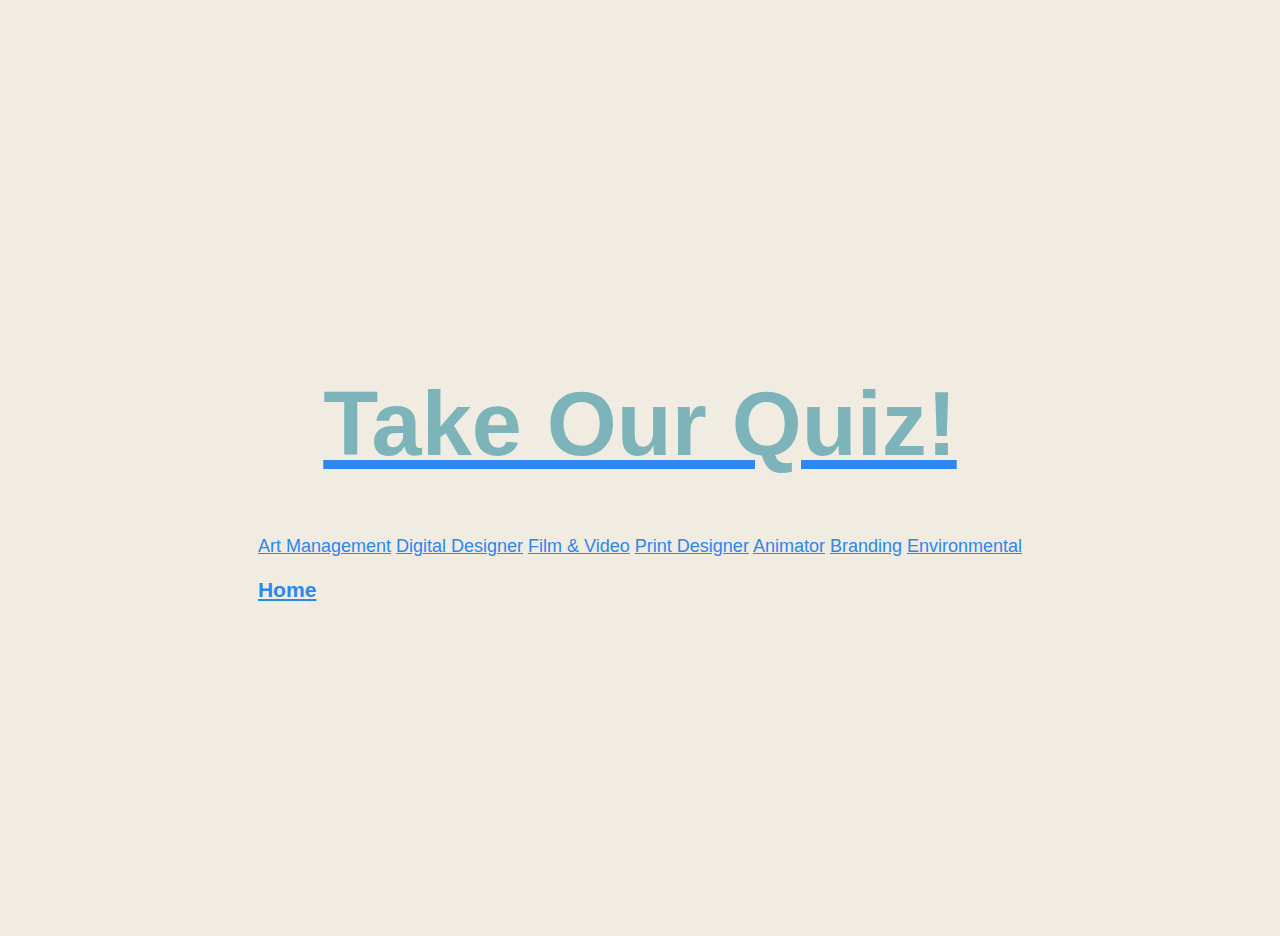
<file: quiz.html>
<!DOCTYPE html>
<html>
<link rel="stylesheet" type="text/css" href="carouselmain.css">
<head>
<meta name="viewport" content="width=device-width, initial-scale=1">
</head>
<body>
<center><a href="index.html"><h1>Take Our Quiz!</h1></a> </center>
<a href="artmanagement.html">Art Management</a>
<a href="digitaldesign.html">Digital Designer</a>
<a href="filmandvideo.html">Film & Video</a>
<a href="printdesigner.html">Print Designer</a>
<a href="animation.html">Animator</a>
<a href="branding.html">Branding</a>
<a href="environmental.html">Environmental</a>


<footer><h3><a href="carousel.html">Home</a></h3></center></footer>
</body>
</html>
</file>
<file: carouselmain.css>
html,body {
    padding: 1em 2em;
    font-size: 18px;
    background:#f0ece2;
    color: #69779b;
    height: 100%;
    font-family: Arial, Helvetica, sans-serif;
  }
  
  h1 { font-size: 5em; 
  color: #7db4b9;}
  h2 {
    font-family: Arial, Helvetica, sans-serif;
    color: #69779b;
    font-size: 2em;
    -webkit-text-stroke-width: 0.5 px;
    -webkit-text-stroke-color: black;
  
  }


html {
    display: table;
    margin: auto;
}

body {
    display: table-cell;
    vertical-align: middle;
  }
  a {
    color: #2c87f0;
  }
  a:visited {
    color: #636;
  }
  a:hover, a:active, a:focus {
    color: darkblue;
  }
</file>
